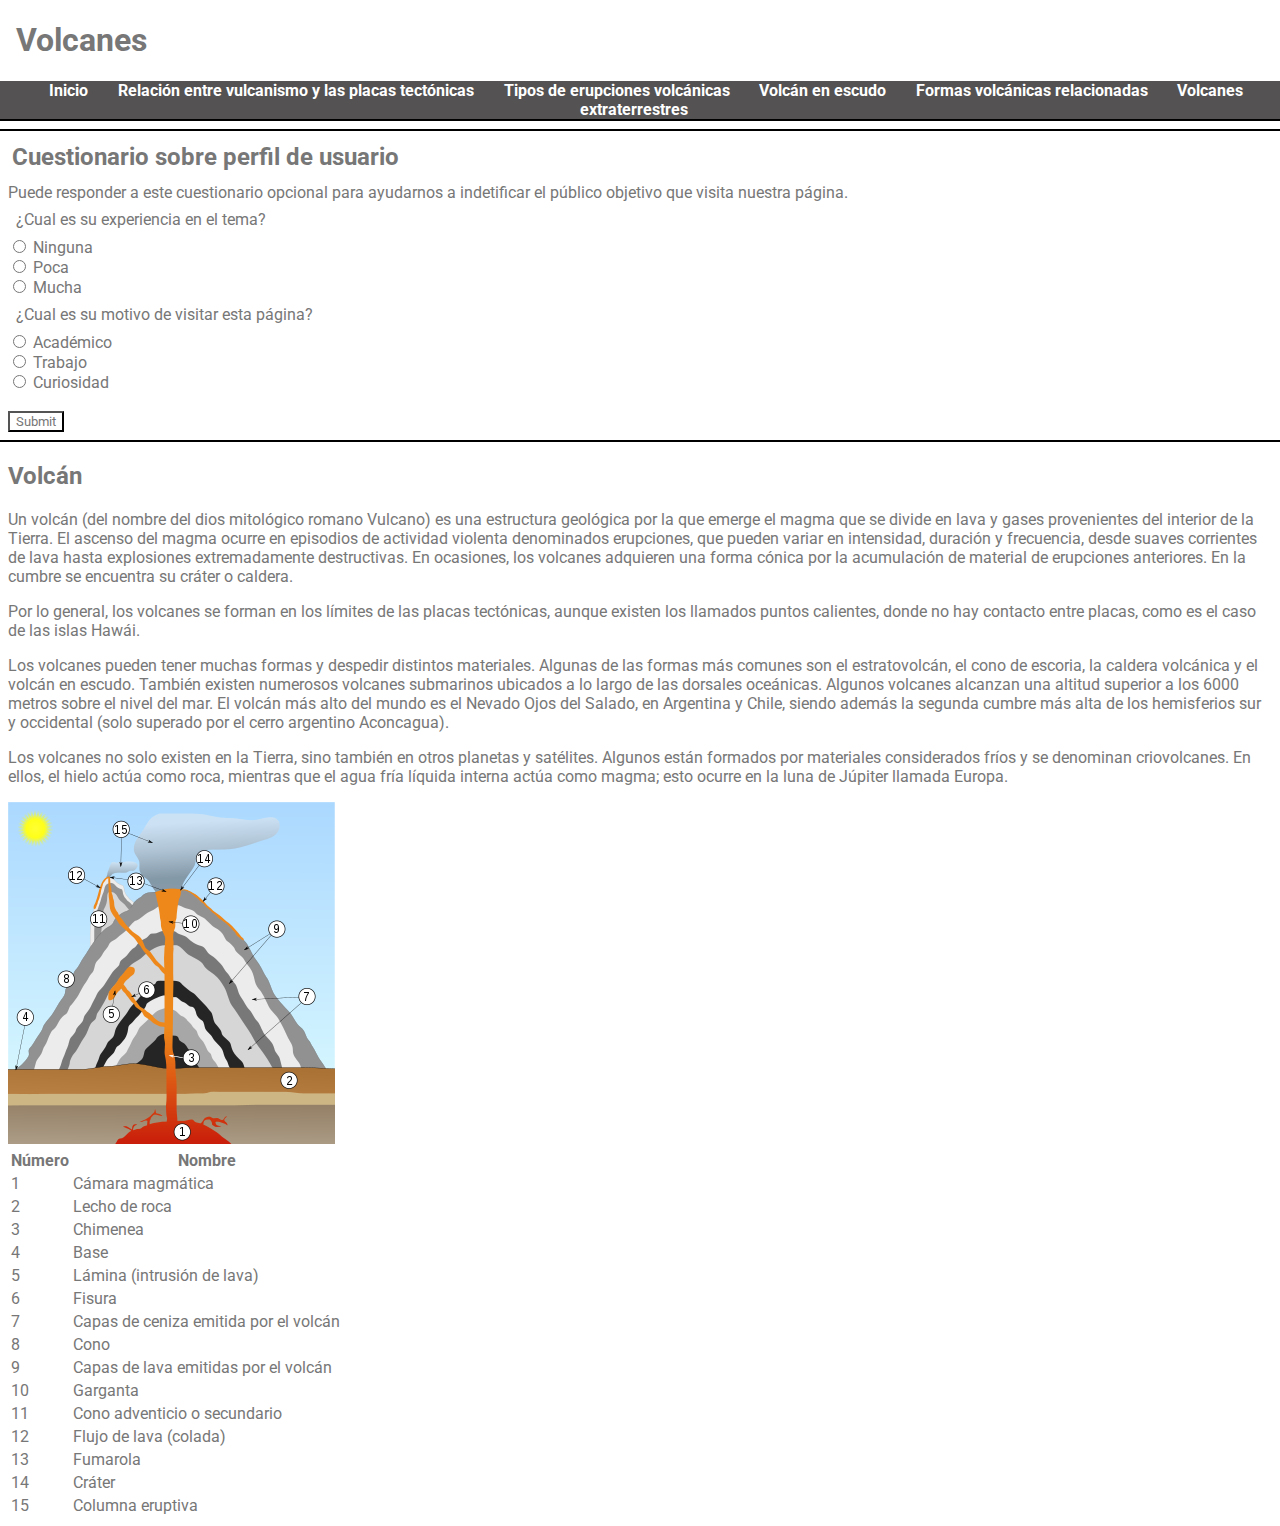
<file: index.html>
<!DOCTYPE html>
<html lang="es">
  <head>
    <title>Volcanes</title>
    <link rel="stylesheet" type="text/css" href="main.css" />
    <meta
      name="viewport"
      http-equiv="content-type"
      content="text/html; width=device-width"
      charset="utf-8"
    />
  </head>
  <header>
    <h1>Volcanes</h1>
    <div class="navegacion_temas">
      <nav>
        <a href="index.html">Inicio</a>
        <a href="vulcanismo_placas.html"
          >Relación entre vulcanismo y las placas tectónicas</a
        >
        <a href="tipos_erupcion.html">Tipos de erupciones volcánicas</a>
        <a href="volcan_escudo.html">Volcán en escudo</a>
        <a href="formas_relacionadas.html">Formas volcánicas relacionadas</a>
        <a href="volcanes_extraterrestres.html">Volcanes extraterrestres</a>
      </nav>
    </div>
  </header>
  <div class="formulario">
    <h2>Cuestionario sobre perfil de usuario</h2>
    <p>
      Puede responder a este cuestionario opcional para ayudarnos a indetificar
      el público objetivo que visita nuestra página.
    </p>
    <form>
      <p>¿Cual es su experiencia en el tema?</p>
      <input type="radio" id="ninguna" name="experiencia" value="Ninguna" />
      <label for="ninguna">Ninguna</label><br />
      <input type="radio" id="poca" name="experiencia" value="Poca" />
      <label for="poca">Poca</label><br />
      <input type="radio" id="mucha" name="experiencia" value="Mucha" />
      <label for="mucha">Mucha</label>
      <p>¿Cual es su motivo de visitar esta página?</p>
      <input type="radio" id="academico" name="motivo" value="Academico" />
      <label for="academico">Académico</label><br />
      <input type="radio" id="trabajo" name="motivo" value="Trabajo" />
      <label for="trabajo">Trabajo</label><br />
      <input type="radio" id="curiosidad" name="motivo" value="Curiosidad" />
      <label for="curiosidad">Curiosidad</label><br /><br />
      <input type="submit" value="Submit" />
    </form>
  </div>
  <body>
    <section class="contenido">
      <h2>Volcán</h2>
      <article>
        <p>
          Un volcán (del nombre del dios mitológico romano Vulcano) es una
          estructura geológica por la que emerge el magma que se divide en lava
          y gases provenientes del interior de la Tierra. El ascenso del magma
          ocurre en episodios de actividad violenta denominados erupciones, que
          pueden variar en intensidad, duración y frecuencia, desde suaves
          corrientes de lava hasta explosiones extremadamente destructivas. En
          ocasiones, los volcanes adquieren una forma cónica por la acumulación
          de material de erupciones anteriores. En la cumbre se encuentra su
          cráter o caldera.
        </p>
        <p>
          Por lo general, los volcanes se forman en los límites de las placas
          tectónicas, aunque existen los llamados puntos calientes, donde no hay
          contacto entre placas, como es el caso de las islas Hawái.
        </p>
        <p>
          Los volcanes pueden tener muchas formas y despedir distintos
          materiales. Algunas de las formas más comunes son el estratovolcán, el
          cono de escoria, la caldera volcánica y el volcán en escudo. También
          existen numerosos volcanes submarinos ubicados a lo largo de las
          dorsales oceánicas. Algunos volcanes alcanzan una altitud superior a
          los 6000 metros sobre el nivel del mar. El volcán más alto del mundo
          es el Nevado Ojos del Salado, en Argentina y Chile, siendo además la
          segunda cumbre más alta de los hemisferios sur y occidental (solo
          superado por el cerro argentino Aconcagua).
        </p>
        <p>
          Los volcanes no solo existen en la Tierra, sino también en otros
          planetas y satélites. Algunos están formados por materiales
          considerados fríos y se denominan criovolcanes. En ellos, el hielo
          actúa como roca, mientras que el agua fría líquida interna actúa como
          magma; esto ocurre en la luna de Júpiter llamada Europa.
        </p>
        <img src="imagenes/Volcano_scheme.svg.png" alt="" />
        <table>
          <tr>
            <th>Número</th>
            <th>Nombre</th>
          </tr>
          <tr>
            <td>1</td>
            <td>Cámara magmática</td>
          </tr>
          <tr>
            <td>2</td>
            <td>Lecho de roca</td>
          </tr>
          <tr>
            <td>3</td>
            <td>Chimenea</td>
          </tr>
          <tr>
            <td>4</td>
            <td>Base</td>
          </tr>
          <tr>
            <td>5</td>
            <td>Lámina (intrusión de lava)</td>
          </tr>
          <tr>
            <td>6</td>
            <td>Fisura</td>
          </tr>
          <tr>
            <td>7</td>
            <td>Capas de ceniza emitida por el volcán</td>
          </tr>
          <tr>
            <td>8</td>
            <td>Cono</td>
          </tr>
          <tr>
            <td>9</td>
            <td>Capas de lava emitidas por el volcán</td>
          </tr>
          <tr>
            <td>10</td>
            <td>Garganta</td>
          </tr>
          <tr>
            <td>11</td>
            <td>Cono adventicio o secundario</td>
          </tr>
          <tr>
            <td>12</td>
            <td>Flujo de lava (colada)</td>
          </tr>
          <tr>
            <td>13</td>
            <td>Fumarola</td>
          </tr>
          <tr>
            <td>14</td>
            <td>Cráter</td>
          </tr>
          <tr>
            <td>15</td>
            <td>Columna eruptiva</td>
          </tr>
        </table>
      </article>
    </section>
  </body>
</html>
</file>
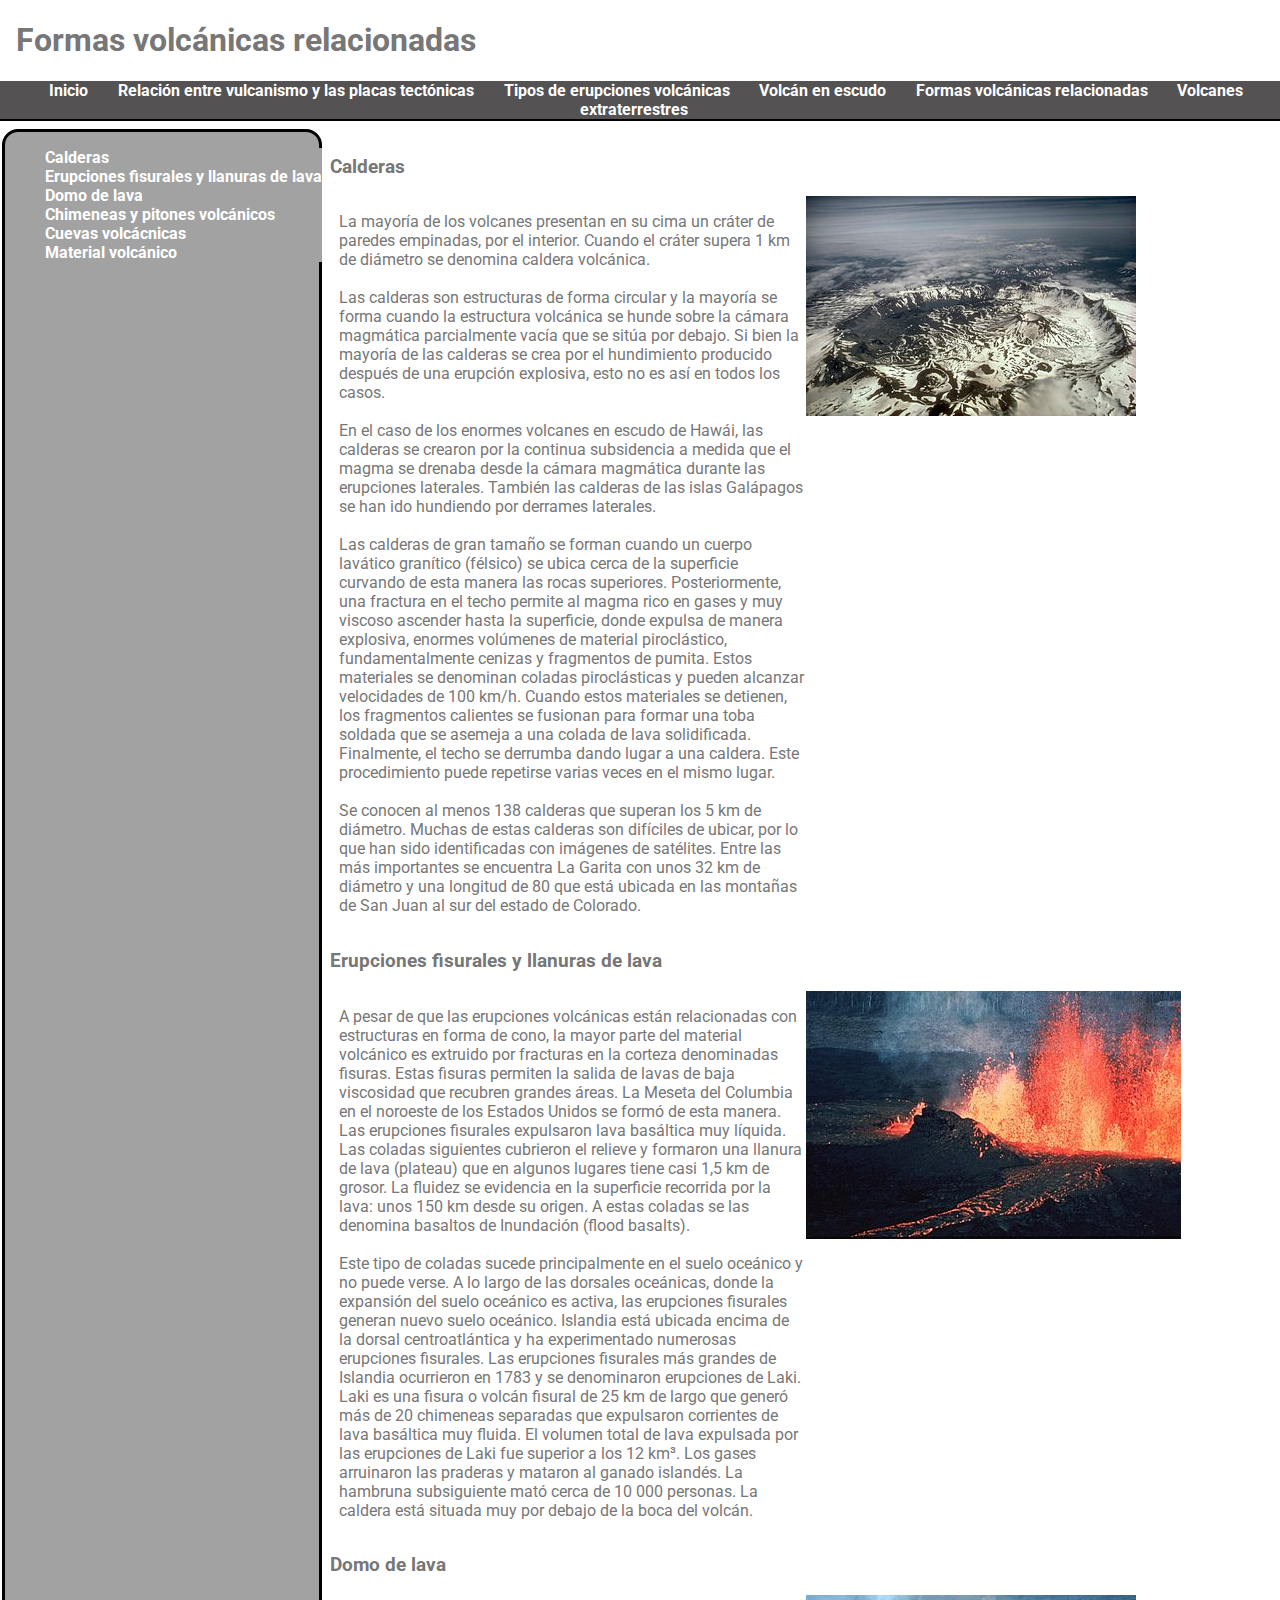
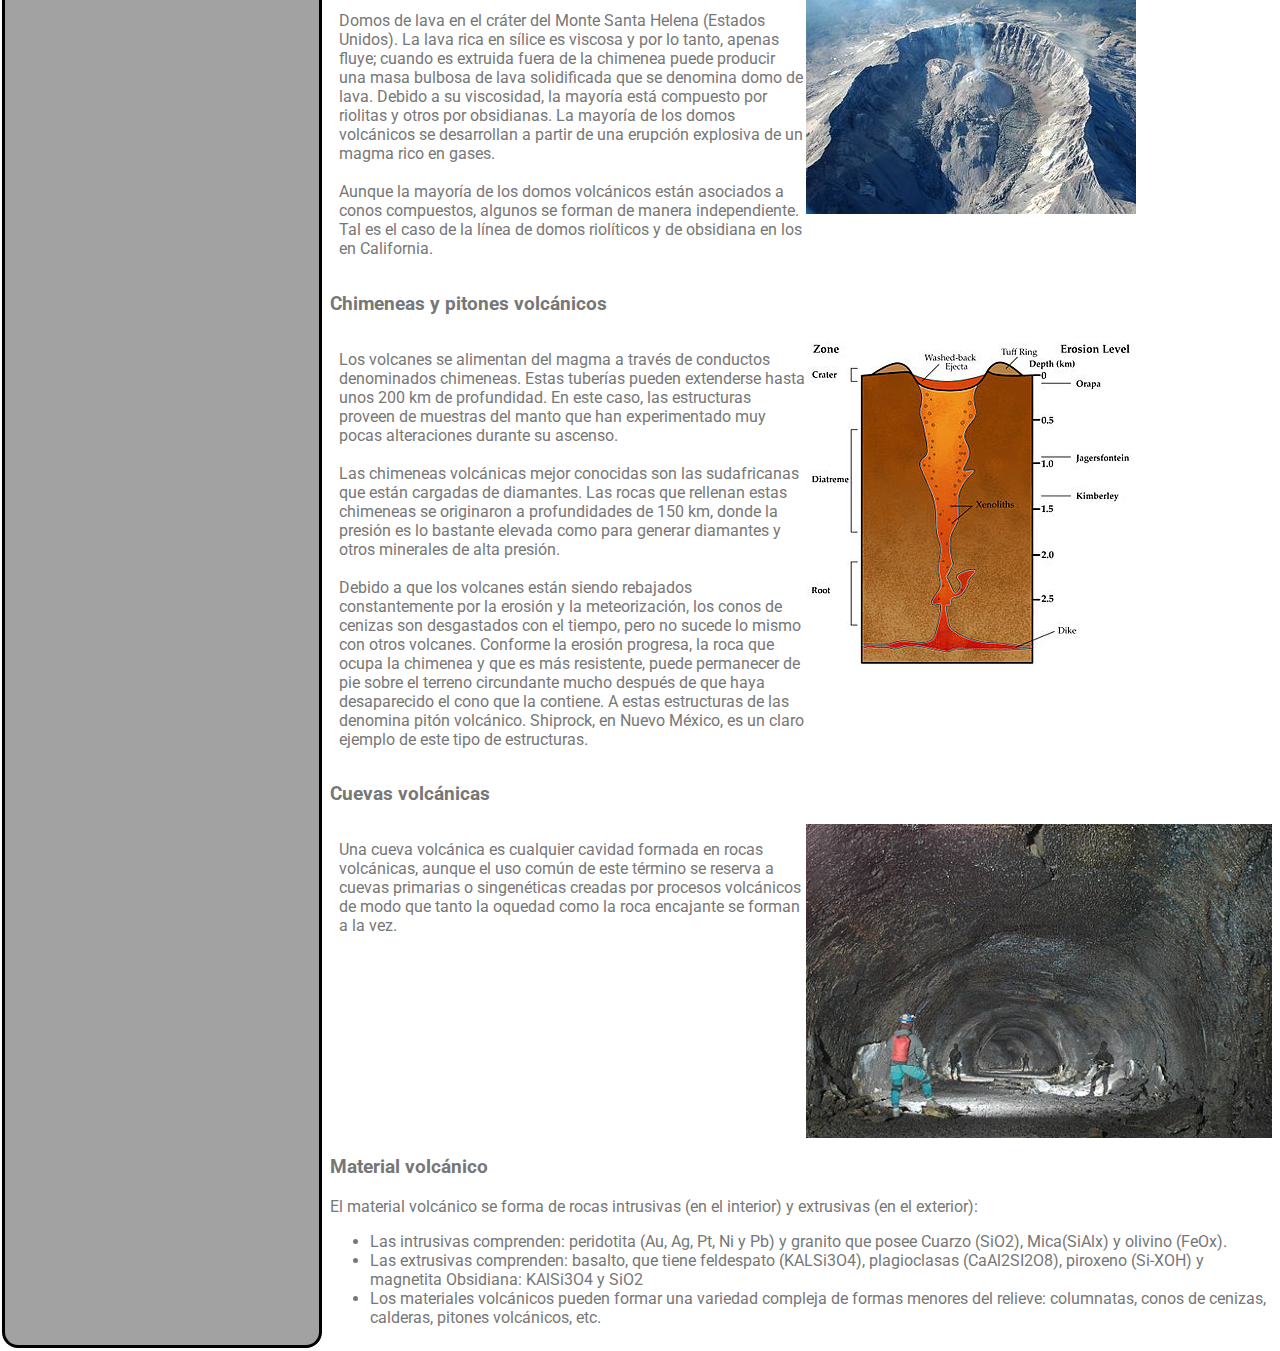
<file: formas_relacionadas.html>
<!DOCTYPE html>
<html lang="es">
  <head>
    <title>Formas volcánicas relacionadas</title>
    <link rel="stylesheet" type="text/css" href="main.css" />
    <meta
      name="viewport"
      http-equiv="content-type"
      content="text/html; width=device-width"
      charset="utf-8"
    />
  </head>
  <header>
    <h1>Formas volcánicas relacionadas</h1>
    <div class="navegacion_temas">
      <nav>
        <a href="index.html">Inicio</a>
        <a href="vulcanismo_placas.html"
          >Relación entre vulcanismo y las placas tectónicas</a
        >
        <a href="tipos_erupcion.html">Tipos de erupciones volcánicas</a>
        <a href="volcan_escudo.html">Volcán en escudo</a>
        <a href="formas_relacionadas.html">Formas volcánicas relacionadas</a>
        <a href="volcanes_extraterrestres.html">Volcanes extraterrestres</a>
      </nav>
    </div>
  </header>
  <body>
    <div class="flexbox-container">
      <div class="navegacion-contenido">
        <nav>
          <ul>
            <li><a href="#Calderas">Calderas</a></li>
            <li>
              <a href="#Erupciones-fisurales"
                >Erupciones fisurales y llanuras de lava</a
              >
            </li>
            <li><a href="#Domo-Lava">Domo de lava</a></li>
            <li>
              <a href="#Chimeneas-pitones">Chimeneas y pitones volcánicos</a>
            </li>
            <li><a href="#Cuevas-volcanicas">Cuevas volcácnicas</a></li>
            <li><a href="#Material-volcanico">Material volcánico</a></li>
          </ul>
        </nav>
      </div>
      <section class="contenido">
        <h3 id="Calderas">Calderas</h3>
        <div class="text_with_image">
          <p>
            La mayoría de los volcanes presentan en su cima un cráter de paredes
            empinadas, por el interior. Cuando el cráter supera 1 km de diámetro
            se denomina caldera volcánica.
            <br /><br />
            Las calderas son estructuras de forma circular y la mayoría se forma
            cuando la estructura volcánica se hunde sobre la cámara magmática
            parcialmente vacía que se sitúa por debajo. Si bien la mayoría de
            las calderas se crea por el hundimiento producido después de una
            erupción explosiva, esto no es así en todos los casos.
            <br /><br />
            En el caso de los enormes volcanes en escudo de Hawái, las calderas
            se crearon por la continua subsidencia a medida que el magma se
            drenaba desde la cámara magmática durante las erupciones laterales.
            También las calderas de las islas Galápagos se han ido hundiendo por
            derrames laterales.
            <br /><br />
            Las calderas de gran tamaño se forman cuando un cuerpo lavático
            granítico (félsico) se ubica cerca de la superficie curvando de esta
            manera las rocas superiores. Posteriormente, una fractura en el
            techo permite al magma rico en gases y muy viscoso ascender hasta la
            superficie, donde expulsa de manera explosiva, enormes volúmenes de
            material piroclástico, fundamentalmente cenizas y fragmentos de
            pumita. Estos materiales se denominan coladas piroclásticas y pueden
            alcanzar velocidades de 100 km/h. Cuando estos materiales se
            detienen, los fragmentos calientes se fusionan para formar una toba
            soldada que se asemeja a una colada de lava solidificada.
            Finalmente, el techo se derrumba dando lugar a una caldera. Este
            procedimiento puede repetirse varias veces en el mismo lugar.
            <br /><br />
            Se conocen al menos 138 calderas que superan los 5 km de diámetro.
            Muchas de estas calderas son difíciles de ubicar, por lo que han
            sido identificadas con imágenes de satélites. Entre las más
            importantes se encuentra La Garita con unos 32 km de diámetro y una
            longitud de 80 que está ubicada en las montañas de San Juan al sur
            del estado de Colorado.
          </p>
          <img src="imagenes/330px-Aniakchak-caldera_alaska.jpg" alt="" />
        </div>
        <h3 id="Erupciones-fisurales">
          Erupciones fisurales y llanuras de lava
        </h3>
        <div class="text_with_image">
          <p>
            A pesar de que las erupciones volcánicas están relacionadas con
            estructuras en forma de cono, la mayor parte del material volcánico
            es extruido por fracturas en la corteza denominadas fisuras. Estas
            fisuras permiten la salida de lavas de baja viscosidad que recubren
            grandes áreas. La Meseta del Columbia en el noroeste de los Estados
            Unidos se formó de esta manera. Las erupciones fisurales expulsaron
            lava basáltica muy líquida. Las coladas siguientes cubrieron el
            relieve y formaron una llanura de lava (plateau) que en algunos
            lugares tiene casi 1,5 km de grosor. La fluidez se evidencia en la
            superficie recorrida por la lava: unos 150 km desde su origen. A
            estas coladas se las denomina basaltos de Inundación (flood
            basalts).
            <br /><br />
            Este tipo de coladas sucede principalmente en el suelo oceánico y no
            puede verse. A lo largo de las dorsales oceánicas, donde la
            expansión del suelo oceánico es activa, las erupciones fisurales
            generan nuevo suelo oceánico. Islandia está ubicada encima de la
            dorsal centroatlántica y ha experimentado numerosas erupciones
            fisurales. Las erupciones fisurales más grandes de Islandia
            ocurrieron en 1783 y se denominaron erupciones de Laki. Laki es una
            fisura o volcán fisural de 25 km de largo que generó más de 20
            chimeneas separadas que expulsaron corrientes de lava basáltica muy
            fluida. El volumen total de lava expulsada por las erupciones de
            Laki fue superior a los 12 km³. Los gases arruinaron las praderas y
            mataron al ganado islandés. La hambruna subsiguiente mató cerca de
            10 000 personas. La caldera está situada muy por debajo de la boca
            del volcán.
          </p>
          <img src="imagenes/Volcano_fisura.jpg" alt="" />
        </div>
        <h3 id="Domo-Lava">Domo de lava</h3>
        <div class="text_with_image">
          <p>
            Domos de lava en el cráter del Monte Santa Helena (Estados Unidos).
            La lava rica en sílice es viscosa y por lo tanto, apenas fluye;
            cuando es extruida fuera de la chimenea puede producir una masa
            bulbosa de lava solidificada que se denomina domo de lava. Debido a
            su viscosidad, la mayoría está compuesto por riolitas y otros por
            obsidianas. La mayoría de los domos volcánicos se desarrollan a
            partir de una erupción explosiva de un magma rico en gases.
            <br /><br />
            Aunque la mayoría de los domos volcánicos están asociados a conos
            compuestos, algunos se forman de manera independiente. Tal es el
            caso de la línea de domos riolíticos y de obsidiana en los en
            California.
          </p>
          <img
            src="imagenes/330px-MSH06_aerial_crater_from_north_high_angle_09-12-06.jpg"
            alt=""
          />
        </div>
        <h3 id="Chimeneas-pitones">Chimeneas y pitones volcánicos</h3>
        <div class="text_with_image">
          <p>
            Los volcanes se alimentan del magma a través de conductos
            denominados chimeneas. Estas tuberías pueden extenderse hasta unos
            200 km de profundidad. En este caso, las estructuras proveen de
            muestras del manto que han experimentado muy pocas alteraciones
            durante su ascenso.
            <br /><br />
            Las chimeneas volcánicas mejor conocidas son las sudafricanas que
            están cargadas de diamantes. Las rocas que rellenan estas chimeneas
            se originaron a profundidades de 150 km, donde la presión es lo
            bastante elevada como para generar diamantes y otros minerales de
            alta presión.
            <br /><br />
            Debido a que los volcanes están siendo rebajados constantemente por
            la erosión y la meteorización, los conos de cenizas son desgastados
            con el tiempo, pero no sucede lo mismo con otros volcanes. Conforme
            la erosión progresa, la roca que ocupa la chimenea y que es más
            resistente, puede permanecer de pie sobre el terreno circundante
            mucho después de que haya desaparecido el cono que la contiene. A
            estas estructuras de las denomina pitón volcánico. Shiprock, en
            Nuevo México, es un claro ejemplo de este tipo de estructuras.
          </p>
          <img src="imagenes/330px-VolcanicPipe.jpg" alt="" />
        </div>
        <h3 id="Cuevas-volcanicas">Cuevas volcánicas</h3>
        <div class="text_with_image">
          <p>
            Una cueva volcánica es cualquier cavidad formada en rocas
            volcánicas, aunque el uso común de este término se reserva a cuevas
            primarias o singenéticas creadas por procesos volcánicos de modo que
            tanto la oquedad como la roca encajante se forman a la vez.
          </p>
          <img src="imagenes/480px-Classic_lava_tube_passage.jpg" alt="" />
        </div>
        <h3 id="Material-volcanico">Material volcánico</h3>
        <p>
          El material volcánico se forma de rocas intrusivas (en el interior) y
          extrusivas (en el exterior):
        </p>
        <ul>
          <li>
            Las intrusivas comprenden: peridotita (Au, Ag, Pt, Ni y Pb) y
            granito que posee Cuarzo (SiO2), Mica(SiAlx) y olivino (FeOx).
          </li>
          <li>
            Las extrusivas comprenden: basalto, que tiene feldespato (KALSi3O4),
            plagioclasas (CaAl2SI2O8), piroxeno (Si-XOH) y magnetita Obsidiana:
            KAlSi3O4 y SiO2
          </li>
          <li>
            Los materiales volcánicos pueden formar una variedad compleja de
            formas menores del relieve: columnatas, conos de cenizas, calderas,
            pitones volcánicos, etc.
          </li>
        </ul>
      </section>
    </div>
  </body>
</html>
</file>
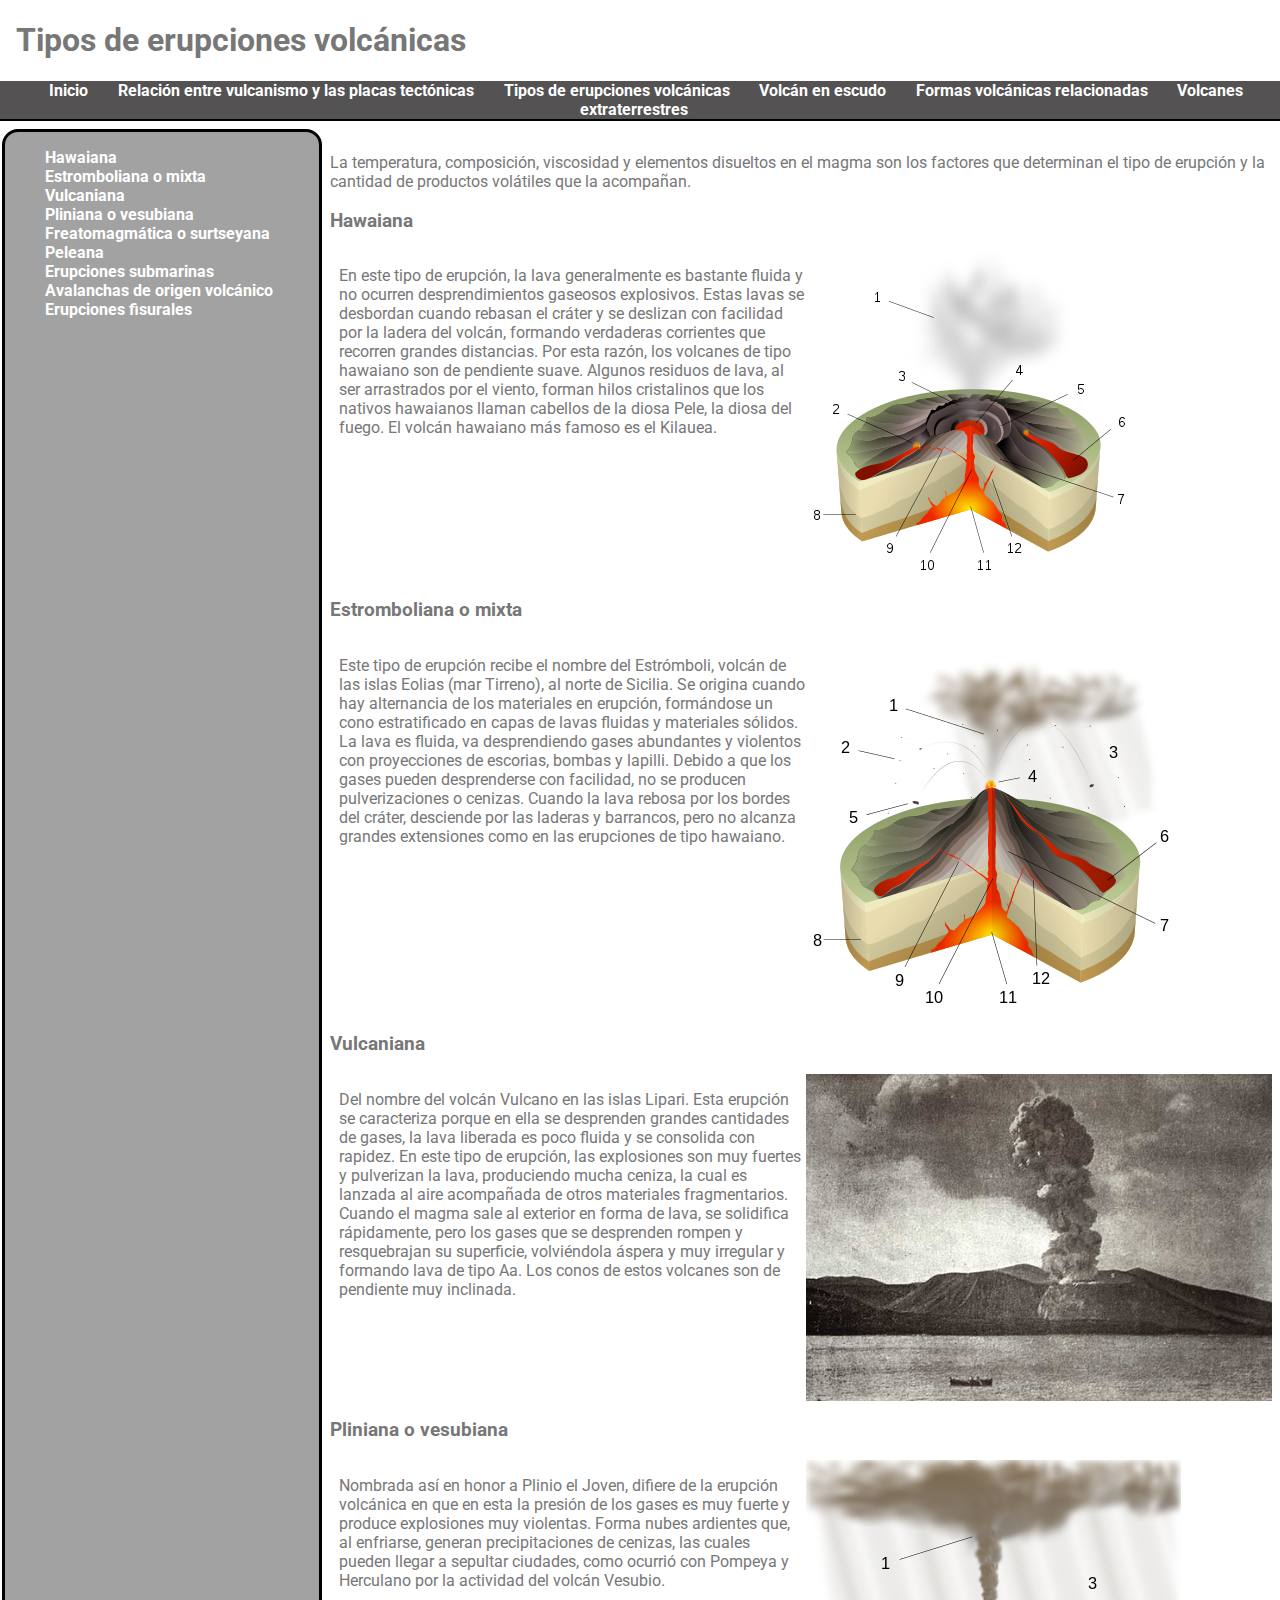
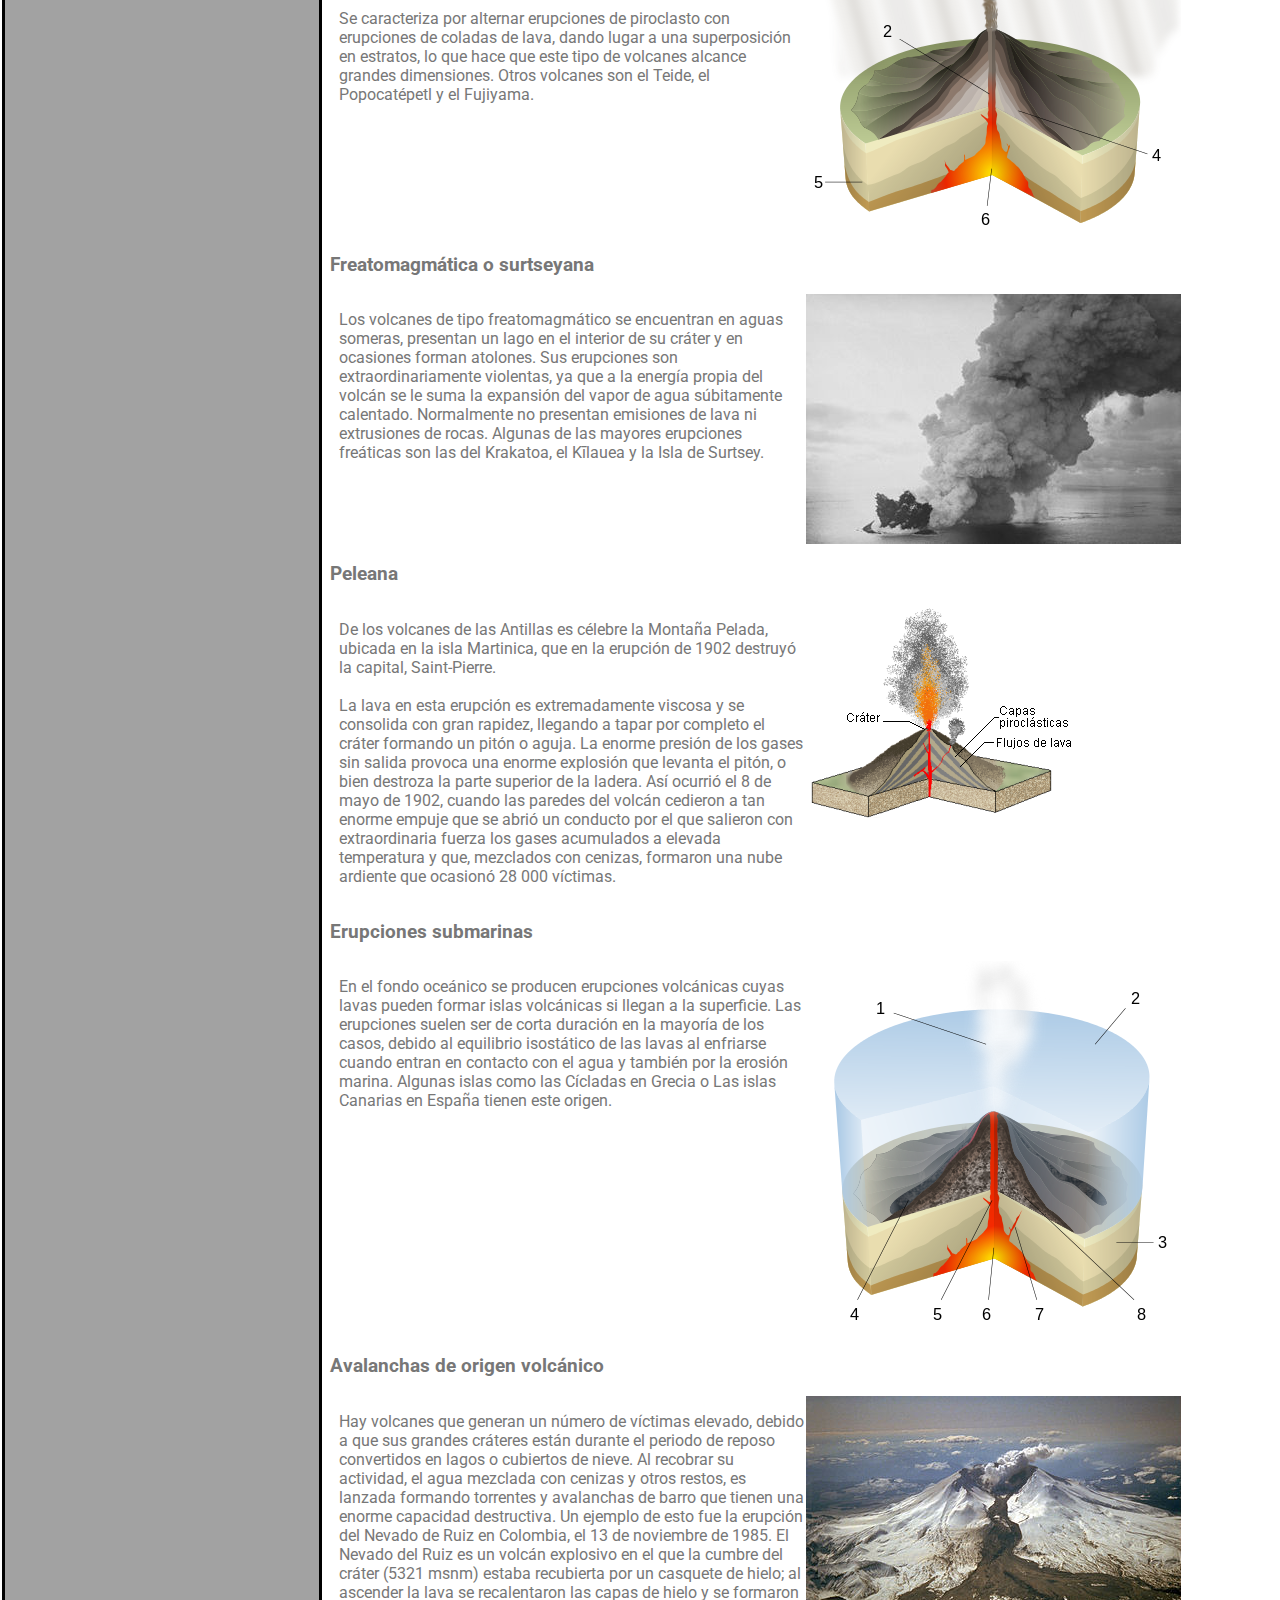
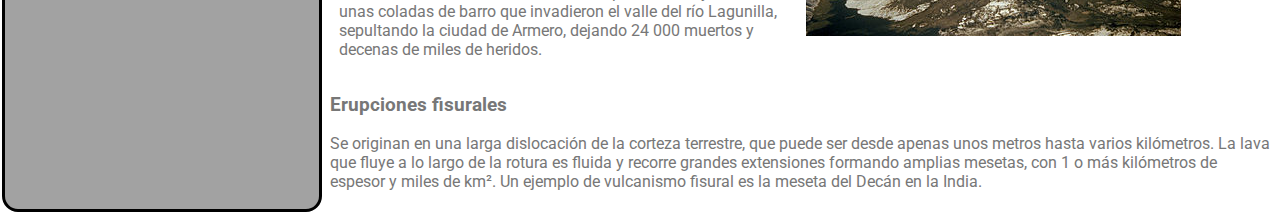
<file: tipos_erupcion.html>
<!DOCTYPE html>
<html lang="es">
  <head>
    <title>Tipos de erupciones volcánicas</title>
    <link rel="stylesheet" type="text/css" href="main.css" />
    <meta
      name="viewport"
      http-equiv="content-type"
      content="text/html; width=device-width"
      charset="utf-8"
    />
  </head>
  <header>
    <h1>Tipos de erupciones volcánicas</h1>
    <div class="navegacion_temas">
      <nav>
        <a href="index.html">Inicio</a>
        <a href="vulcanismo_placas.html"
          >Relación entre vulcanismo y las placas tectónicas</a
        >
        <a href="tipos_erupcion.html">Tipos de erupciones volcánicas</a>
        <a href="volcan_escudo.html">Volcán en escudo</a>
        <a href="formas_relacionadas.html">Formas volcánicas relacionadas</a>
        <a href="volcanes_extraterrestres.html">Volcanes extraterrestres</a>
      </nav>
    </div>
  </header>
  <body>
    <div class="flexbox-container">
      <div class="navegacion-contenido">
        <nav>
          <ul>
            <li><a href="#Hawaiana">Hawaiana</a></li>
            <li><a href="#Estromboliana">Estromboliana o mixta</a></li>
            <li><a href="#Vulcaniana">Vulcaniana</a></li>
            <li><a href="#Pliniana">Pliniana o vesubiana</a></li>
            <li><a href="#Freatomagmatica">Freatomagmática o surtseyana</a></li>
            <li><a href="#Peleana">Peleana</a></li>
            <li><a href="#Submarina">Erupciones submarinas</a></li>
            <li><a href="#Avalanchas">Avalanchas de origen volcánico</a></li>
            <li><a href="#Fisurales">Erupciones fisurales</a></li>
          </ul>
        </nav>
      </div>
      <section class="contenido">
        <p>
          La temperatura, composición, viscosidad y elementos disueltos en el
          magma son los factores que determinan el tipo de erupción y la
          cantidad de productos volátiles que la acompañan.
        </p>
        <h3 id="Hawaiana">Hawaiana</h3>
        <div class="text_with_image">
          <p>
            En este tipo de erupción, la lava generalmente es bastante fluida y
            no ocurren desprendimientos gaseosos explosivos. Estas lavas se
            desbordan cuando rebasan el cráter y se deslizan con facilidad por
            la ladera del volcán, formando verdaderas corrientes que recorren
            grandes distancias. Por esta razón, los volcanes de tipo hawaiano
            son de pendiente suave. Algunos residuos de lava, al ser arrastrados
            por el viento, forman hilos cristalinos que los nativos hawaianos
            llaman cabellos de la diosa Pele, la diosa del fuego. El volcán
            hawaiano más famoso es el Kilauea.
          </p>
          <img src="imagenes/330px-Hawaiian_Eruption-numbers.svg.png" alt="" />
        </div>
        <h3 id="Estromboliana">Estromboliana o mixta</h3>
        <div class="text_with_image">
          <p>
            Este tipo de erupción recibe el nombre del Estrómboli, volcán de las
            islas Eolias (mar Tirreno), al norte de Sicilia. Se origina cuando
            hay alternancia de los materiales en erupción, formándose un cono
            estratificado en capas de lavas fluidas y materiales sólidos. La
            lava es fluida, va desprendiendo gases abundantes y violentos con
            proyecciones de escorias, bombas y lapilli. Debido a que los gases
            pueden desprenderse con facilidad, no se producen pulverizaciones o
            cenizas. Cuando la lava rebosa por los bordes del cráter, desciende
            por las laderas y barrancos, pero no alcanza grandes extensiones
            como en las erupciones de tipo hawaiano.
          </p>
          <img
            src="imagenes/375px-Strombolian_Eruption-numbers.svg.png"
            alt=""
          />
        </div>
        <h3 id="Vulcaniana">Vulcaniana</h3>
        <div class="text_with_image">
          <p>
            Del nombre del volcán Vulcano en las islas Lipari. Esta erupción se
            caracteriza porque en ella se desprenden grandes cantidades de
            gases, la lava liberada es poco fluida y se consolida con rapidez.
            En este tipo de erupción, las explosiones son muy fuertes y
            pulverizan la lava, produciendo mucha ceniza, la cual es lanzada al
            aire acompañada de otros materiales fragmentarios. Cuando el magma
            sale al exterior en forma de lava, se solidifica rápidamente, pero
            los gases que se desprenden rompen y resquebrajan su superficie,
            volviéndola áspera y muy irregular y formando lava de tipo Aa. Los
            conos de estos volcanes son de pendiente muy inclinada.
          </p>
          <img src="imagenes/540px-Vulcano1890.jpg" alt="" />
        </div>
        <h3 id="Pliniana">Pliniana o vesubiana</h3>
        <div class="text_with_image">
          <p>
            Nombrada así en honor a Plinio el Joven, difiere de la erupción
            volcánica en que en esta la presión de los gases es muy fuerte y
            produce explosiones muy violentas. Forma nubes ardientes que, al
            enfriarse, generan precipitaciones de cenizas, las cuales pueden
            llegar a sepultar ciudades, como ocurrió con Pompeya y Herculano por
            la actividad del volcán Vesubio.
            <br /><br />
            Se caracteriza por alternar erupciones de piroclasto con erupciones
            de coladas de lava, dando lugar a una superposición en estratos, lo
            que hace que este tipo de volcanes alcance grandes dimensiones.
            Otros volcanes son el Teide, el Popocatépetl y el Fujiyama.
          </p>
          <img src="imagenes/375px-Plinian_Eruption-numbers.svg.png" alt="" />
        </div>
        <h3 id="Freatomagmatica">Freatomagmática o surtseyana</h3>
        <div class="text_with_image">
          <p>
            Los volcanes de tipo freatomagmático se encuentran en aguas someras,
            presentan un lago en el interior de su cráter y en ocasiones forman
            atolones. Sus erupciones son extraordinariamente violentas, ya que a
            la energía propia del volcán se le suma la expansión del vapor de
            agua súbitamente calentado. Normalmente no presentan emisiones de
            lava ni extrusiones de rocas. Algunas de las mayores erupciones
            freáticas son las del Krakatoa, el Kīlauea y la Isla de Surtsey.
          </p>
          <img src="imagenes/375px-Surtsey_eruption_2.jpg" alt="" />
        </div>
        <h3 id="Peleana">Peleana</h3>
        <div class="text_with_image">
          <p>
            De los volcanes de las Antillas es célebre la Montaña Pelada,
            ubicada en la isla Martinica, que en la erupción de 1902 destruyó la
            capital, Saint-Pierre.
            <br /><br />
            La lava en esta erupción es extremadamente viscosa y se consolida
            con gran rapidez, llegando a tapar por completo el cráter formando
            un pitón o aguja. La enorme presión de los gases sin salida provoca
            una enorme explosión que levanta el pitón, o bien destroza la parte
            superior de la ladera. Así ocurrió el 8 de mayo de 1902, cuando las
            paredes del volcán cedieron a tan enorme empuje que se abrió un
            conducto por el que salieron con extraordinaria fuerza los gases
            acumulados a elevada temperatura y que, mezclados con cenizas,
            formaron una nube ardiente que ocasionó 28 000 víctimas.
          </p>
          <img src="imagenes/Stratovolcano_lmb.png" alt="" />
        </div>
        <h3 id="Submarina">Erupciones submarinas</h3>
        <div class="text_with_image">
          <p>
            En el fondo oceánico se producen erupciones volcánicas cuyas lavas
            pueden formar islas volcánicas si llegan a la superficie. Las
            erupciones suelen ser de corta duración en la mayoría de los casos,
            debido al equilibrio isostático de las lavas al enfriarse cuando
            entran en contacto con el agua y también por la erosión marina.
            Algunas islas como las Cícladas en Grecia o Las islas Canarias en
            España tienen este origen.
          </p>
          <img src="imagenes/375px-Submarine_Eruption-numbers.svg.png" alt="" />
        </div>
        <h3 id="Avalanchas">Avalanchas de origen volcánico</h3>
        <div class="text_with_image">
          <p>
            Hay volcanes que generan un número de víctimas elevado, debido a que
            sus grandes cráteres están durante el periodo de reposo convertidos
            en lagos o cubiertos de nieve. Al recobrar su actividad, el agua
            mezclada con cenizas y otros restos, es lanzada formando torrentes y
            avalanchas de barro que tienen una enorme capacidad destructiva. Un
            ejemplo de esto fue la erupción del Nevado de Ruiz en Colombia, el
            13 de noviembre de 1985. El Nevado del Ruiz es un volcán explosivo
            en el que la cumbre del cráter (5321 msnm) estaba recubierta por un
            casquete de hielo; al ascender la lava se recalentaron las capas de
            hielo y se formaron unas coladas de barro que invadieron el valle
            del río Lagunilla, sepultando la ciudad de Armero, dejando 24 000
            muertos y decenas de miles de heridos.
          </p>
          <img
            src="imagenes/375px-MSH82_lahar_from_march_82_eruption_03-21-82.jpg"
            alt=""
          />
        </div>
        <h3 id="Fisurales">Erupciones fisurales</h3>
        <p>
          Se originan en una larga dislocación de la corteza terrestre, que
          puede ser desde apenas unos metros hasta varios kilómetros. La lava
          que fluye a lo largo de la rotura es fluida y recorre grandes
          extensiones formando amplias mesetas, con 1 o más kilómetros de
          espesor y miles de km². Un ejemplo de vulcanismo fisural es la meseta
          del Decán en la India.
        </p>
      </section>
    </div>
  </body>
</html>
</file>
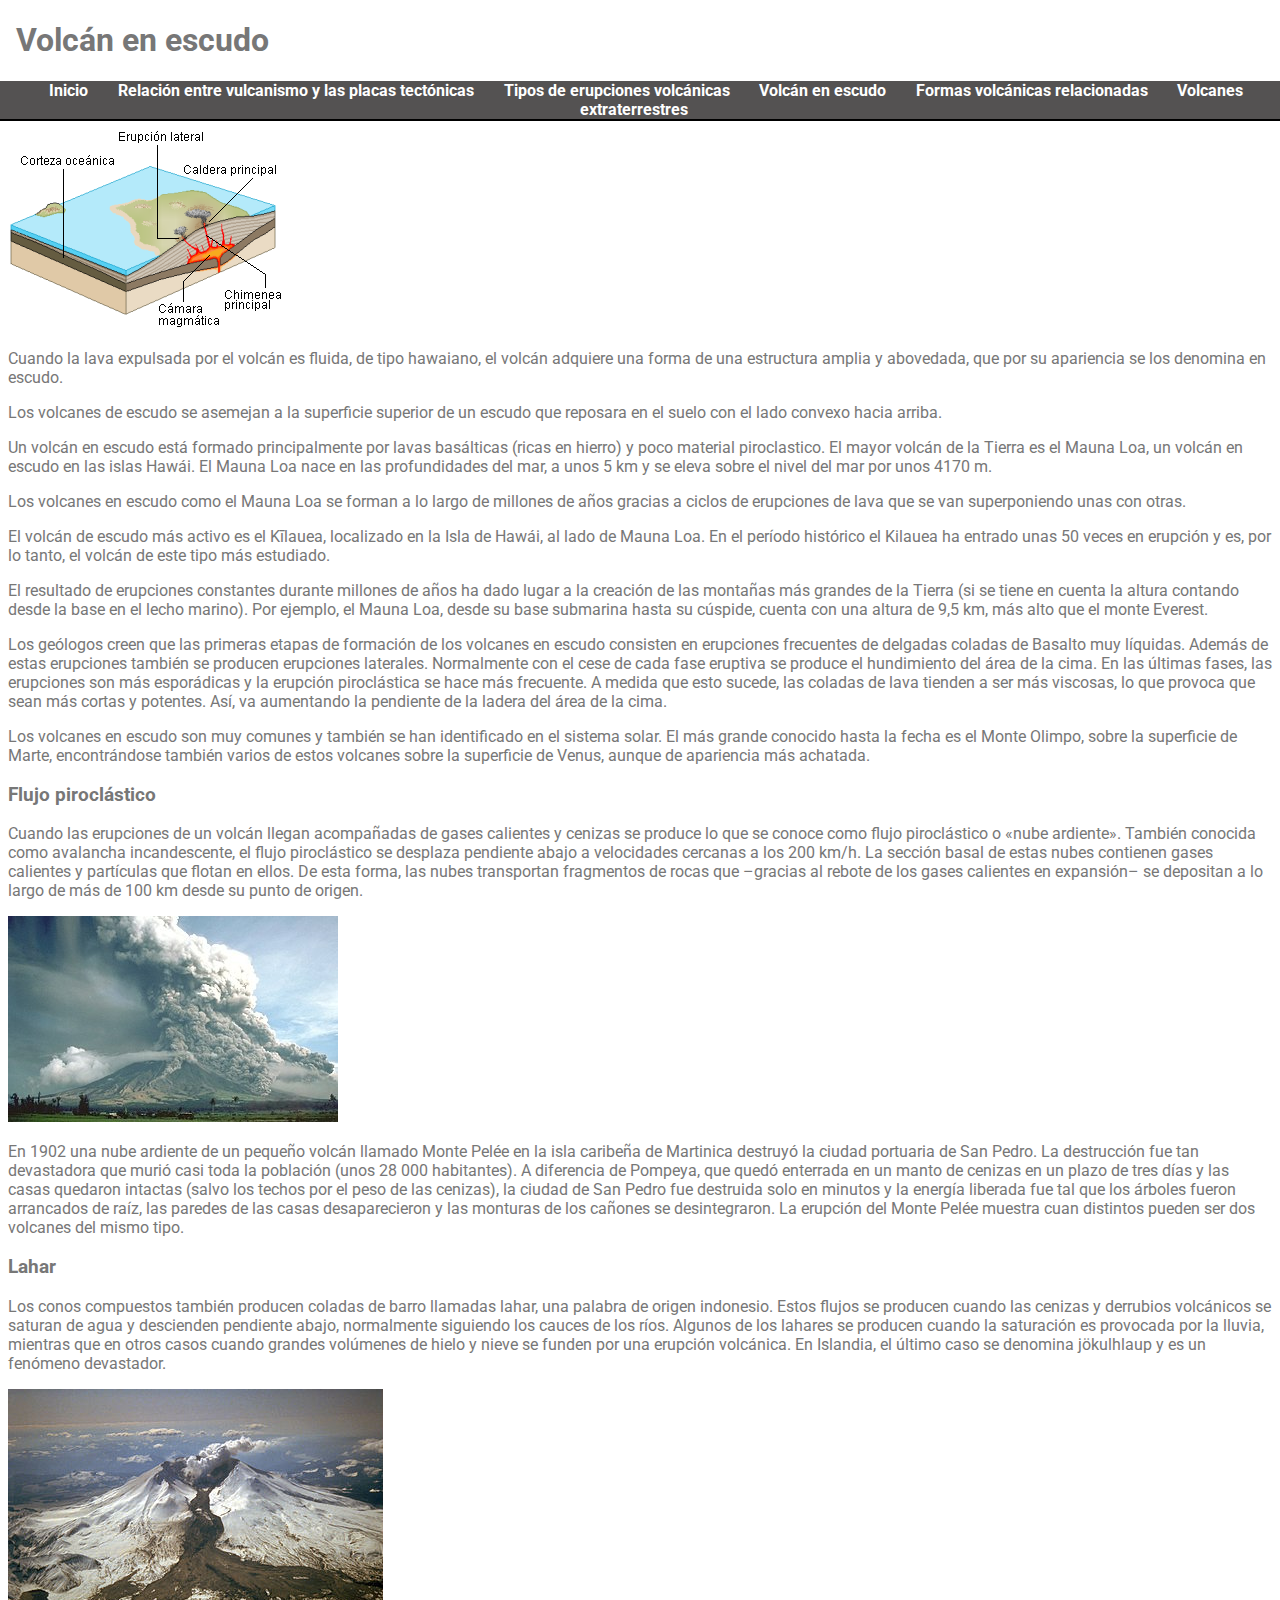
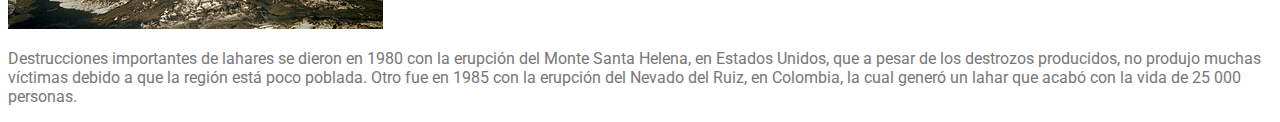
<file: volcan_escudo.html>
<!DOCTYPE html>
<html lang="es">
  <head>
    <title>Volcán en escudo</title>
    <link rel="stylesheet" type="text/css" href="main.css" />
    <meta
      name="viewport"
      http-equiv="content-type"
      content="text/html; width=device-width"
      charset="utf-8"
    />
  </head>
  <header>
    <h1>Volcán en escudo</h1>
    <div class="navegacion_temas">
      <nav>
        <a href="index.html">Inicio</a>
        <a href="vulcanismo_placas.html"
          >Relación entre vulcanismo y las placas tectónicas</a
        >
        <a href="tipos_erupcion.html">Tipos de erupciones volcánicas</a>
        <a href="volcan_escudo.html">Volcán en escudo</a>
        <a href="formas_relacionadas.html">Formas volcánicas relacionadas</a>
        <a href="volcanes_extraterrestres.html">Volcanes extraterrestres</a>
      </nav>
    </div>
  </header>
  <body>
    <section class="contenido">
      <img src="imagenes/Shield_volcano_lmb.png" alt="" />
      <p>
        Cuando la lava expulsada por el volcán es fluida, de tipo hawaiano, el
        volcán adquiere una forma de una estructura amplia y abovedada, que por
        su apariencia se los denomina en escudo.
      </p>
      <p>
        Los volcanes de escudo se asemejan a la superficie superior de un escudo
        que reposara en el suelo con el lado convexo hacia arriba.
      </p>
      <p>
        Un volcán en escudo está formado principalmente por lavas basálticas
        (ricas en hierro) y poco material piroclastico. El mayor volcán de la
        Tierra es el Mauna Loa, un volcán en escudo en las islas Hawái. El Mauna
        Loa nace en las profundidades del mar, a unos 5 km y se eleva sobre el
        nivel del mar por unos 4170 m.
      </p>
      <p>
        Los volcanes en escudo como el Mauna Loa se forman a lo largo de
        millones de años gracias a ciclos de erupciones de lava que se van
        superponiendo unas con otras.
      </p>
      <p>
        El volcán de escudo más activo es el Kīlauea, localizado en la Isla de
        Hawái, al lado de Mauna Loa. En el período histórico el Kilauea ha
        entrado unas 50 veces en erupción y es, por lo tanto, el volcán de este
        tipo más estudiado.
      </p>
      <p>
        El resultado de erupciones constantes durante millones de años ha dado
        lugar a la creación de las montañas más grandes de la Tierra (si se
        tiene en cuenta la altura contando desde la base en el lecho marino).
        Por ejemplo, el Mauna Loa, desde su base submarina hasta su cúspide,
        cuenta con una altura de 9,5 km, más alto que el monte Everest.
      </p>
      <p>
        Los geólogos creen que las primeras etapas de formación de los volcanes
        en escudo consisten en erupciones frecuentes de delgadas coladas de
        Basalto muy líquidas. Además de estas erupciones también se producen
        erupciones laterales. Normalmente con el cese de cada fase eruptiva se
        produce el hundimiento del área de la cima. En las últimas fases, las
        erupciones son más esporádicas y la erupción piroclástica se hace más
        frecuente. A medida que esto sucede, las coladas de lava tienden a ser
        más viscosas, lo que provoca que sean más cortas y potentes. Así, va
        aumentando la pendiente de la ladera del área de la cima.
      </p>
      <p>
        Los volcanes en escudo son muy comunes y también se han identificado en
        el sistema solar. El más grande conocido hasta la fecha es el Monte
        Olimpo, sobre la superficie de Marte, encontrándose también varios de
        estos volcanes sobre la superficie de Venus, aunque de apariencia más
        achatada.
      </p>
      <h3>Flujo piroclástico</h3>
      <p>
        Cuando las erupciones de un volcán llegan acompañadas de gases calientes
        y cenizas se produce lo que se conoce como flujo piroclástico o «nube
        ardiente». También conocida como avalancha incandescente, el flujo
        piroclástico se desplaza pendiente abajo a velocidades cercanas a los
        200 km/h. La sección basal de estas nubes contienen gases calientes y
        partículas que flotan en ellos. De esta forma, las nubes transportan
        fragmentos de rocas que –gracias al rebote de los gases calientes en
        expansión– se depositan a lo largo de más de 100 km desde su punto de
        origen.
      </p>
      <img src="imagenes/330px-Pyroclastic_flows_at_Mayon_Volcano.jpg" alt="" />
      <p>
        En 1902 una nube ardiente de un pequeño volcán llamado Monte Pelée en la
        isla caribeña de Martinica destruyó la ciudad portuaria de San Pedro. La
        destrucción fue tan devastadora que murió casi toda la población (unos
        28 000 habitantes). A diferencia de Pompeya, que quedó enterrada en un
        manto de cenizas en un plazo de tres días y las casas quedaron intactas
        (salvo los techos por el peso de las cenizas), la ciudad de San Pedro
        fue destruida solo en minutos y la energía liberada fue tal que los
        árboles fueron arrancados de raíz, las paredes de las casas
        desaparecieron y las monturas de los cañones se desintegraron. La
        erupción del Monte Pelée muestra cuan distintos pueden ser dos volcanes
        del mismo tipo.
      </p>
      <h3>Lahar</h3>
      <p>
        Los conos compuestos también producen coladas de barro llamadas lahar,
        una palabra de origen indonesio. Estos flujos se producen cuando las
        cenizas y derrubios volcánicos se saturan de agua y descienden pendiente
        abajo, normalmente siguiendo los cauces de los ríos. Algunos de los
        lahares se producen cuando la saturación es provocada por la lluvia,
        mientras que en otros casos cuando grandes volúmenes de hielo y nieve se
        funden por una erupción volcánica. En Islandia, el último caso se
        denomina jökulhlaup y es un fenómeno devastador.
      </p>
      <img
        src="imagenes/375px-MSH82_lahar_from_march_82_eruption_03-21-82.jpg"
        alt=""
      />
      <p>
        Destrucciones importantes de lahares se dieron en 1980 con la erupción
        del Monte Santa Helena, en Estados Unidos, que a pesar de los destrozos
        producidos, no produjo muchas víctimas debido a que la región está poco
        poblada. Otro fue en 1985 con la erupción del Nevado del Ruiz, en
        Colombia, la cual generó un lahar que acabó con la vida de 25 000
        personas.
      </p>
    </section>
  </body>
</html>
</file>
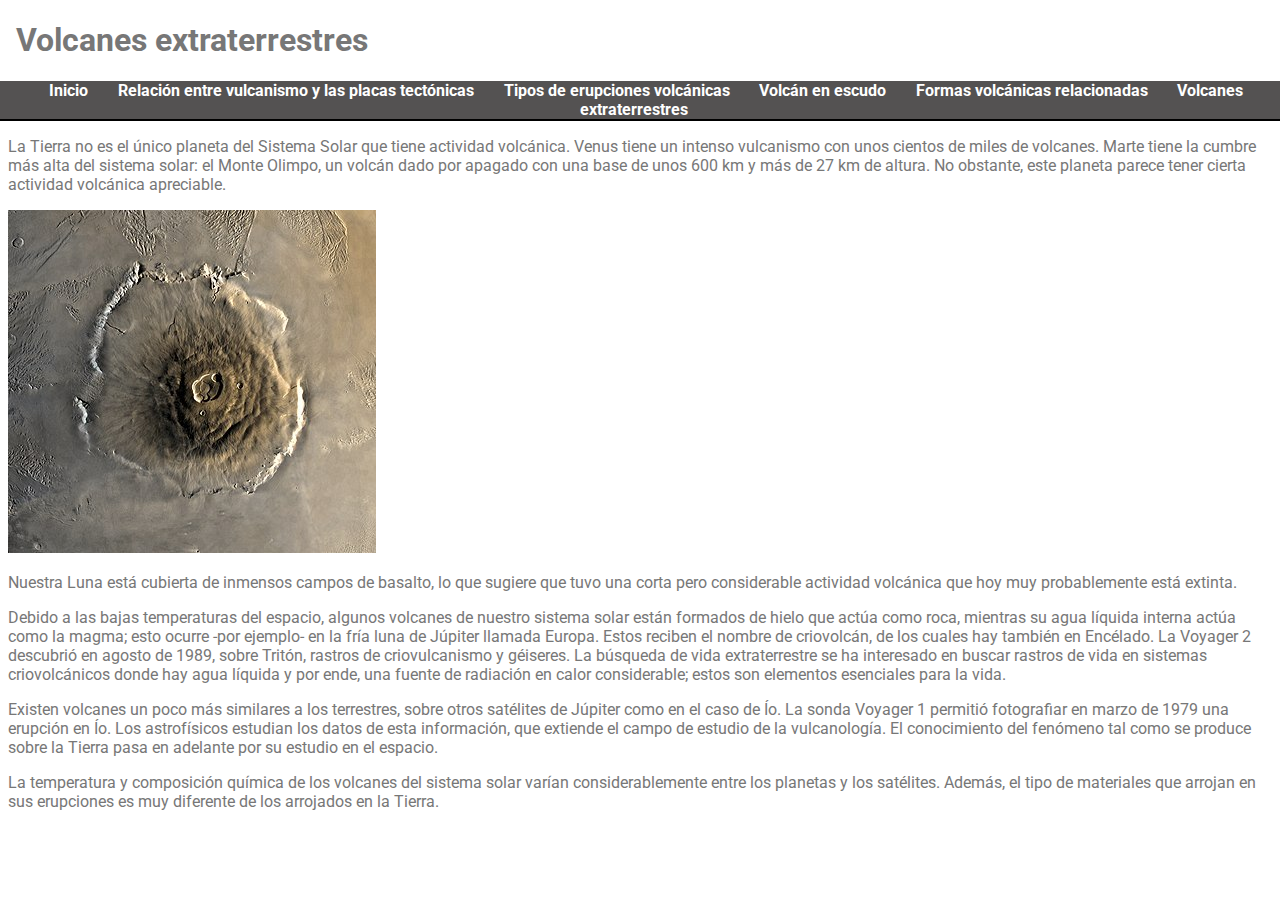
<file: volcanes_extraterrestres.html>
<!DOCTYPE html>
<html lang="es">
  <head>
    <title>Volcanes extraterrestres</title>
    <link rel="stylesheet" type="text/css" href="main.css" />
    <meta
      name="viewport"
      http-equiv="content-type"
      content="text/html; width=device-width"
      charset="utf-8"
    />
  </head>
  <header>
    <h1>Volcanes extraterrestres</h1>
    <div class="navegacion_temas">
      <nav>
        <a href="index.html">Inicio</a>
        <a href="vulcanismo_placas.html"
          >Relación entre vulcanismo y las placas tectónicas</a
        >
        <a href="tipos_erupcion.html">Tipos de erupciones volcánicas</a>
        <a href="volcan_escudo.html">Volcán en escudo</a>
        <a href="formas_relacionadas.html">Formas volcánicas relacionadas</a>
        <a href="volcanes_extraterrestres.html">Volcanes extraterrestres</a>
      </nav>
    </div>
  </header>
  <body>
    <section class="contenido">
      <p>
        La Tierra no es el único planeta del Sistema Solar que tiene actividad
        volcánica. Venus tiene un intenso vulcanismo con unos cientos de miles
        de volcanes. Marte tiene la cumbre más alta del sistema solar: el Monte
        Olimpo, un volcán dado por apagado con una base de unos 600 km y más de
        27 km de altura. No obstante, este planeta parece tener cierta actividad
        volcánica apreciable.
      </p>
      <img src="imagenes/Olympus_Mons_alt.jpg" alt="" />
      <p>
        Nuestra Luna está cubierta de inmensos campos de basalto, lo que sugiere
        que tuvo una corta pero considerable actividad volcánica que hoy muy
        probablemente está extinta.
      </p>
      <p>
        Debido a las bajas temperaturas del espacio, algunos volcanes de nuestro
        sistema solar están formados de hielo que actúa como roca, mientras su
        agua líquida interna actúa como la magma; esto ocurre -por ejemplo- en
        la fría luna de Júpiter llamada Europa. Estos reciben el nombre de
        criovolcán, de los cuales hay también en Encélado. La Voyager 2
        descubrió en agosto de 1989, sobre Tritón, rastros de criovulcanismo y
        géiseres. La búsqueda de vida extraterrestre se ha interesado en buscar
        rastros de vida en sistemas criovolcánicos donde hay agua líquida y por
        ende, una fuente de radiación en calor considerable; estos son elementos
        esenciales para la vida.
      </p>
      <p>
        Existen volcanes un poco más similares a los terrestres, sobre otros
        satélites de Júpiter como en el caso de Ío. La sonda Voyager 1 permitió
        fotografiar en marzo de 1979 una erupción en Ío. Los astrofísicos
        estudian los datos de esta información, que extiende el campo de estudio
        de la vulcanología. El conocimiento del fenómeno tal como se produce
        sobre la Tierra pasa en adelante por su estudio en el espacio.
      </p>
      <p>
        La temperatura y composición química de los volcanes del sistema solar
        varían considerablemente entre los planetas y los satélites. Además, el
        tipo de materiales que arrojan en sus erupciones es muy diferente de los
        arrojados en la Tierra.
      </p>
    </section>
  </body>
</html>
</file>
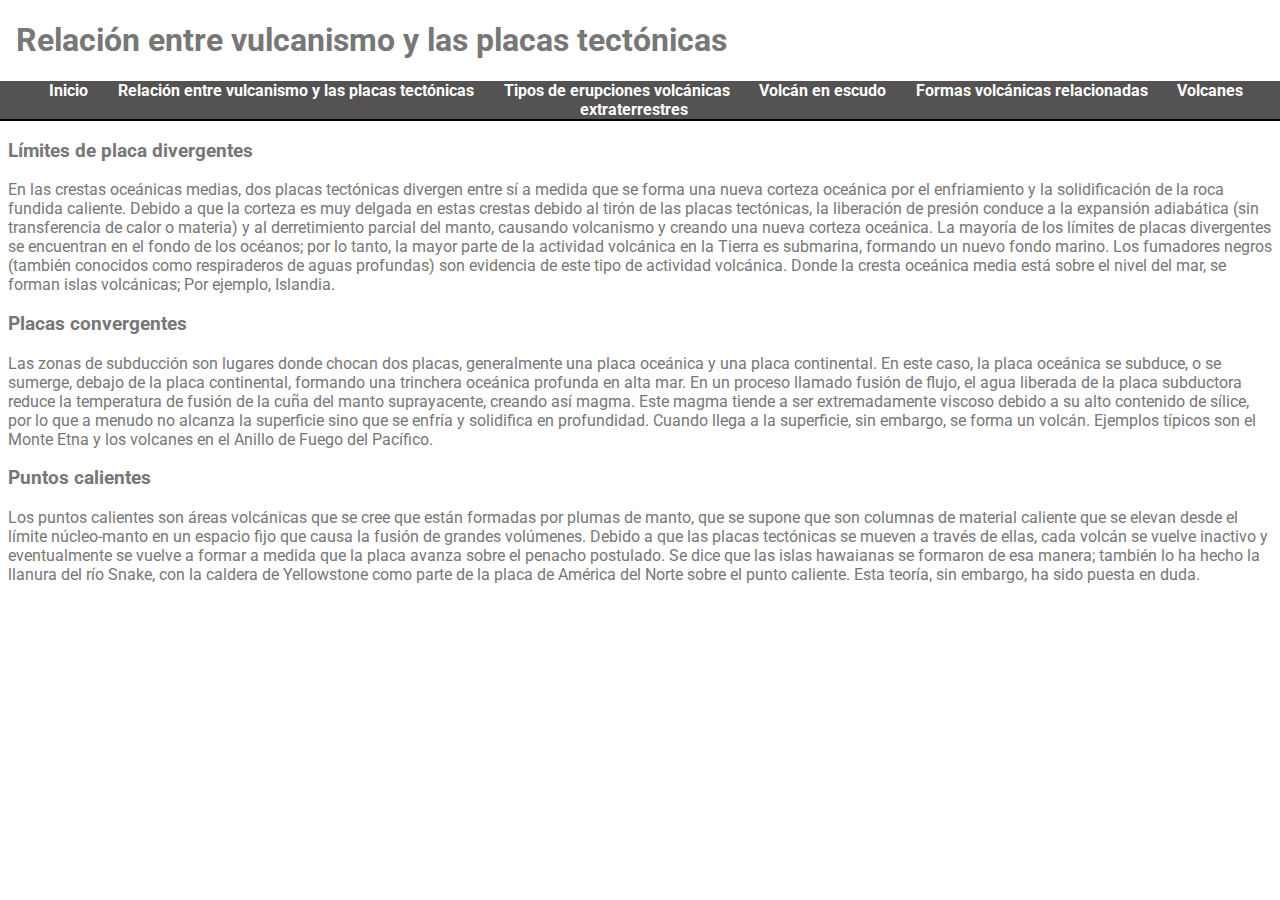
<file: vulcanismo_placas.html>
<!DOCTYPE html>
<html lang="es">
  <head>
    <title>Relación entre vulcanismo y las placas tectónicas</title>
    <link rel="stylesheet" type="text/css" href="main.css" />
    <meta
      name="viewport"
      http-equiv="content-type"
      content="text/html; width=device-width"
      charset="utf-8"
    />
  </head>
  <header>
    <h1>Relación entre vulcanismo y las placas tectónicas</h1>
    <div class="navegacion_temas">
      <nav>
        <a href="index.html">Inicio</a>
        <a href="vulcanismo_placas.html"
          >Relación entre vulcanismo y las placas tectónicas</a
        >
        <a href="tipos_erupcion.html">Tipos de erupciones volcánicas</a>
        <a href="volcan_escudo.html">Volcán en escudo</a>
        <a href="formas_relacionadas.html">Formas volcánicas relacionadas</a>
        <a href="volcanes_extraterrestres.html">Volcanes extraterrestres</a>
      </nav>
    </div>
  </header>
  <body>
    <section class="contenido">
      <h3>Límites de placa divergentes</h3>
      <p>
        En las crestas oceánicas medias, dos placas tectónicas divergen entre sí
        a medida que se forma una nueva corteza oceánica por el enfriamiento y
        la solidificación de la roca fundida caliente. Debido a que la corteza
        es muy delgada en estas crestas debido al tirón de las placas
        tectónicas, la liberación de presión conduce a la expansión adiabática
        (sin transferencia de calor o materia) y al derretimiento parcial del
        manto, causando volcanismo y creando una nueva corteza oceánica. La
        mayoría de los límites de placas divergentes se encuentran en el fondo
        de los océanos; por lo tanto, la mayor parte de la actividad volcánica
        en la Tierra es submarina, formando un nuevo fondo marino. Los fumadores
        negros (también conocidos como respiraderos de aguas profundas) son
        evidencia de este tipo de actividad volcánica. Donde la cresta oceánica
        media está sobre el nivel del mar, se forman islas volcánicas; Por
        ejemplo, Islandia.
      </p>
      <h3>Placas convergentes</h3>
      <p>
        Las zonas de subducción son lugares donde chocan dos placas,
        generalmente una placa oceánica y una placa continental. En este caso,
        la placa oceánica se subduce, o se sumerge, debajo de la placa
        continental, formando una trinchera oceánica profunda en alta mar. En un
        proceso llamado fusión de flujo, el agua liberada de la placa subductora
        reduce la temperatura de fusión de la cuña del manto suprayacente,
        creando así magma. Este magma tiende a ser extremadamente viscoso debido
        a su alto contenido de sílice, por lo que a menudo no alcanza la
        superficie sino que se enfría y solidifica en profundidad. Cuando llega
        a la superficie, sin embargo, se forma un volcán. Ejemplos típicos son
        el Monte Etna y los volcanes en el Anillo de Fuego del Pacífico.
      </p>
      <h3>Puntos calientes</h3>
      <p>
        Los puntos calientes son áreas volcánicas que se cree que están formadas
        por plumas de manto, que se supone que son columnas de material caliente
        que se elevan desde el límite núcleo-manto en un espacio fijo que causa
        la fusión de grandes volúmenes. Debido a que las placas tectónicas se
        mueven a través de ellas, cada volcán se vuelve inactivo y eventualmente
        se vuelve a formar a medida que la placa avanza sobre el penacho
        postulado. Se dice que las islas hawaianas se formaron de esa manera;
        también lo ha hecho la llanura del río Snake, con la caldera de
        Yellowstone como parte de la placa de América del Norte sobre el punto
        caliente. Esta teoría, sin embargo, ha sido puesta en duda.
      </p>
    </section>
  </body>
</html>
</file>
<file: main.css>
@import url('https://fonts.googleapis.com/css2?family=Roboto:wght@300;400;500&display=swap');

html,
body {
    margin: 0;
    padding: 0;
}

* {
    font-family: 'Roboto', sans-serif;
    color: #777;
    box-sizing: border-box;
    background-color: white;
    max-width: 100%;
}

a {
    color: white;
    text-decoration: none;
    font-weight: bold;
    background-color: inherit;
}

a:hover {
    background-color: gray;
}

header {
    top: 0;
    position: sticky;
}

header h1 {
    padding-left: 0.5em;
}

.navegacion_temas {
    margin-bottom: 0.5em;
    border-bottom: 2px solid black;
}

.navegacion_temas nav {
    text-align: center;
    background-color: rgb(84, 82, 82);
}

.navegacion_temas a {
    padding: 0 1%;
}

.formulario {
    border-top: 2px solid black;
    border-bottom: 2px solid black;
}

.formulario h2,
.formulario p,
.formulario form {
    margin: 0.5em;
}

.flexbox-container {
    display: flex;
}

.contenido {
    margin: 0.5em;
}

.navegacion-contenido {
    background-color: rgb(162, 162, 162);
    min-width: 25%;
    border-style: solid;
    border-color: black;
    border-width: 3px;
    border-radius: 1em;
    margin-left: 2px;
    margin-bottom: 3px;
}

.navegacion-contenido ul {
    background-color: rgb(162, 162, 162);
    position: fixed;
}

.navegacion-contenido li {
    background-color: rgb(162, 162, 162);
    list-style: none;
}

.text_with_image {
    display: grid;
    box-sizing: border-box;
    margin-left: 1%;
    grid-template-columns: 50% 50% 1fr;
    grid-template-rows: 1% 1fr;
}

@media screen and (min-width: 360px) and (max-width: 360px) {
    .navegacion-contenido {
        visibility: hidden;
        min-width: 0%;
        border-radius: 0px;
        margin-left: -2.5%;
        margin-bottom: 0px;
    }

    a:active {
        background-color: gray;
    }

}
</file>
